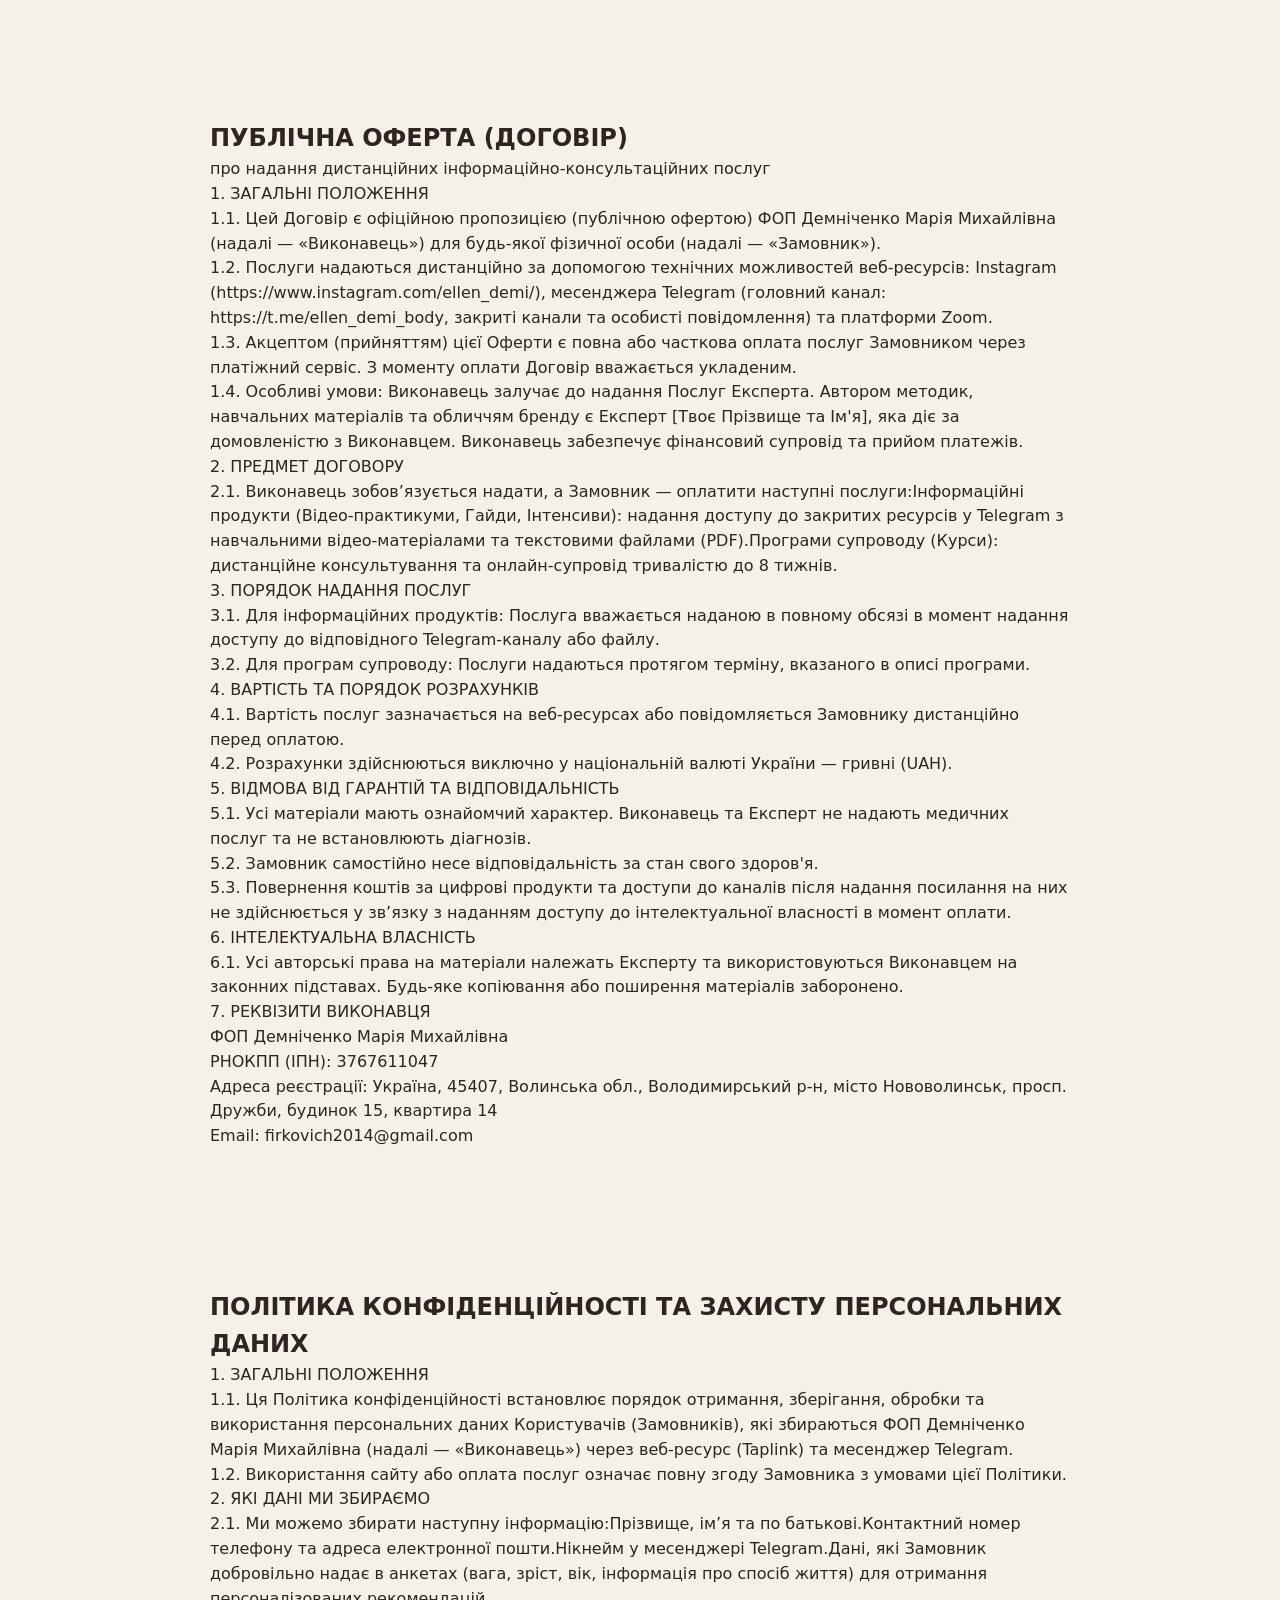
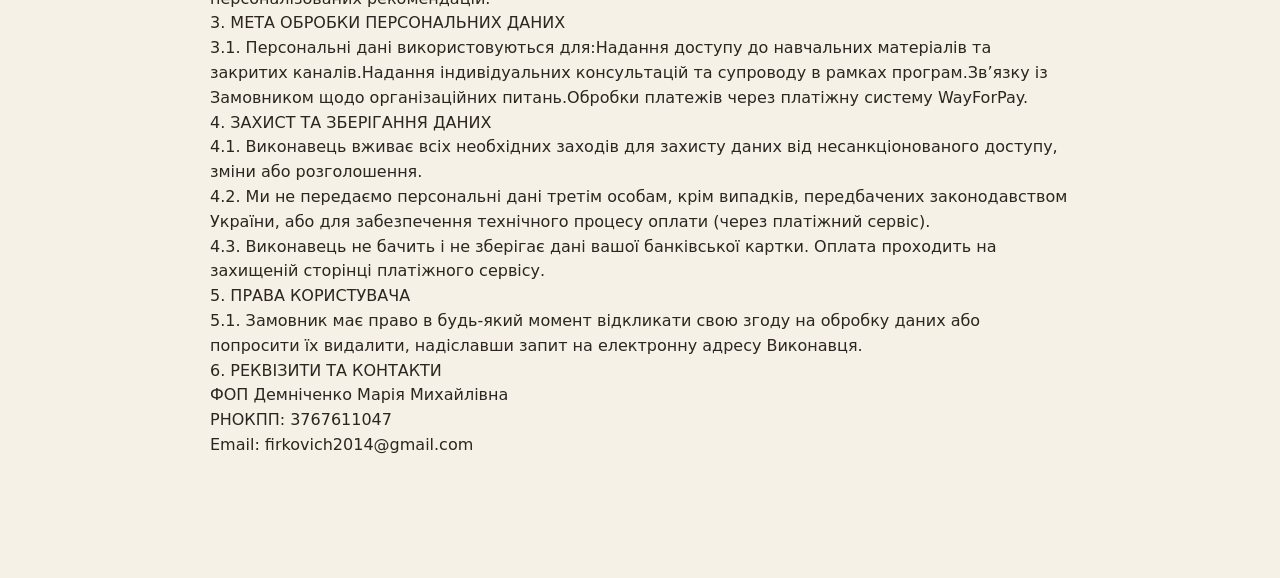
<file: oferta.html>
<!DOCTYPE html>
<html lang="ru">
<head>
<meta charset="UTF-8">
<meta name="viewport" content="width=device-width, initial-scale=1.0">
<title>ПУБЛІЧНА ОФЕРТА</title>
<link rel="stylesheet" href="css/style.css">
<style>
.header {position:sticky; top:0; z-index:1000;}
.oferta {max-width:900px; margin:100px auto; padding:20px;}
</style>
</head>
<body>

<!-- <header class="header">
  <div class="container">
    <h2>Школа Схуднення</h2>
  </div>
</header> -->

<section class="oferta">
  <h1>ПУБЛІЧНА ОФЕРТА (ДОГОВІР)</h1>
  <p>​про надання дистанційних інформаційно-консультаційних послуг <br>
​1. ЗАГАЛЬНІ ПОЛОЖЕННЯ<br>
1.1. Цей Договір є офіційною пропозицією (публічною офертою) ФОП Демніченко Марія Михайлівна (надалі — «Виконавець») для будь-якої фізичної особи (надалі — «Замовник»).
<br>1.2. Послуги надаються дистанційно за допомогою технічних можливостей веб-ресурсів: Instagram (https://www.instagram.com/ellen_demi/), месенджера Telegram (головний канал: https://t.me/ellen_demi_body, закриті канали та особисті повідомлення) та платформи Zoom.
<br>1.3. Акцептом (прийняттям) цієї Оферти є повна або часткова оплата послуг Замовником через платіжний сервіс. З моменту оплати Договір вважається укладеним.
<br>1.4. Особливі умови: Виконавець залучає до надання Послуг Експерта. Автором методик, навчальних матеріалів та обличчям бренду є Експерт [Твоє Прізвище та Ім'я], яка діє за домовленістю з Виконавцем. Виконавець забезпечує фінансовий супровід та прийом платежів.
<br>​2. ПРЕДМЕТ ДОГОВОРУ
<br>2.1. Виконавець зобов’язується надати, а Замовник — оплатити наступні послуги:
​Інформаційні продукти (Відео-практикуми, Гайди, Інтенсиви): надання доступу до закритих ресурсів у Telegram з навчальними відео-матеріалами та текстовими файлами (PDF).
​Програми супроводу (Курси): дистанційне консультування та онлайн-супровід тривалістю до 8 тижнів.
<br>​3. ПОРЯДОК НАДАННЯ ПОСЛУГ
<br>3.1. Для інформаційних продуктів: Послуга вважається наданою в повному обсязі в момент надання доступу до відповідного Telegram-каналу або файлу.
<br>3.2. Для програм супроводу: Послуги надаються протягом терміну, вказаного в описі програми.
<br>​4. ВАРТІСТЬ ТА ПОРЯДОК РОЗРАХУНКІВ
<br>4.1. Вартість послуг зазначається на веб-ресурсах або повідомляється Замовнику дистанційно перед оплатою.
<br>4.2. Розрахунки здійснюються виключно у національній валюті України — гривні (UAH).
<br>​5. ВІДМОВА ВІД ГАРАНТІЙ ТА ВІДПОВІДАЛЬНІСТЬ
<br>5.1. Усі матеріали мають ознайомчий характер. Виконавець та Експерт не надають медичних послуг та не встановлюють діагнозів.
<br>5.2. Замовник самостійно несе відповідальність за стан свого здоров'я.
<br>5.3. Повернення коштів за цифрові продукти та доступи до каналів після надання посилання на них не здійснюється у зв’язку з наданням доступу до інтелектуальної власності в момент оплати.
<br>​6. ІНТЕЛЕКТУАЛЬНА ВЛАСНІСТЬ
<br>6.1. Усі авторські права на матеріали належать Експерту та використовуються Виконавцем на законних підставах. Будь-яке копіювання або поширення матеріалів заборонено.
<br>​7. РЕКВІЗИТИ ВИКОНАВЦЯ
<br>ФОП Демніченко Марія Михайлівна
<br>РНОКПП (ІПН): 3767611047
<br>Адреса реєстрації: Україна, 45407, 
Волинська обл., Володимирський р-н, місто 
Нововолинськ, просп. Дружби, будинок 15, 
квартира 14
<br>Email: firkovich2014@gmail.com
</p>
</section>

<section class="oferta">
  <h1>ПОЛІТИКА КОНФІДЕНЦІЙНОСТІ ТА ЗАХИСТУ ПЕРСОНАЛЬНИХ ДАНИХ</h1>
  <p>1. ЗАГАЛЬНІ ПОЛОЖЕННЯ
<br>1.1. Ця Політика конфіденційності встановлює порядок отримання, зберігання, обробки та використання персональних даних Користувачів (Замовників), які збираються ФОП Демніченко Марія Михайлівна (надалі — «Виконавець») через веб-ресурс (Taplink) та месенджер Telegram.
<br>1.2. Використання сайту або оплата послуг означає повну згоду Замовника з умовами цієї Політики.
<br>​2. ЯКІ ДАНІ МИ ЗБИРАЄМО
<br>2.1. Ми можемо збирати наступну інформацію:
​Прізвище, ім’я та по батькові.
​Контактний номер телефону та адреса електронної пошти.
​Нікнейм у месенджері Telegram.
​Дані, які Замовник добровільно надає в анкетах (вага, зріст, вік, інформація про спосіб життя) для отримання персоналізованих рекомендацій.
<br>​3. МЕТА ОБРОБКИ ПЕРСОНАЛЬНИХ ДАНИХ
<br>3.1. Персональні дані використовуються для:
​Надання доступу до навчальних матеріалів та закритих каналів.
​Надання індивідуальних консультацій та супроводу в рамках програм.
​Зв’язку із Замовником щодо організаційних питань.
​Обробки платежів через платіжну систему WayForPay.
<br>​4. ЗАХИСТ ТА ЗБЕРІГАННЯ ДАНИХ
<br>4.1. Виконавець вживає всіх необхідних заходів для захисту даних від несанкціонованого доступу, зміни або розголошення.
<br>4.2. Ми не передаємо персональні дані третім особам, крім випадків, передбачених законодавством України, або для забезпечення технічного процесу оплати (через платіжний сервіс).
<br>4.3. Виконавець не бачить і не зберігає дані вашої банківської картки. Оплата проходить на захищеній сторінці платіжного сервісу.
<br>​5. ПРАВА КОРИСТУВАЧА
<br>5.1. Замовник має право в будь-який момент відкликати свою згоду на обробку даних або попросити їх видалити, надіславши запит на електронну адресу Виконавця.
<br>​6. РЕКВІЗИТИ ТА КОНТАКТИ
<br>ФОП Демніченко Марія Михайлівна
<br>РНОКПП: 3767611047
<br>Email: firkovich2014@gmail.com</p>
</section>


</body>
</html>
</file>
<file: css/style.css>
/* === Reset === */
*, *::before, *::after { box-sizing: border-box; margin: 0; padding: 0; }
html { scroll-behavior: smooth; -webkit-text-size-adjust: 100%; }
img { max-width: 100%; display: block; }
a { color: inherit; text-decoration: none; }
ul { list-style: none; }
button { font: inherit; cursor: pointer; background: none; border: none; color: inherit; }

/* === Tokens === */
:root {
  --bg: #f6f1e7;
  --surface: #fbf6ec;
  --surface-alt: #ece3d2;
  --text: #2c2520;
  --text-soft: #6b5e52;
  --muted: #948677;
  --border: #d9cfbe;
  --clay: #a87a52;
  --cocoa: #3a2f26;
  --accent-warm: #c89a6f;

  --font-display: "Fraunces", Georgia, serif;
  --font-sans: "Inter", system-ui, sans-serif;

  --container: 1240px;
  --radius: 24px;
}

/* === Base === */
body {
  font-family: var(--font-sans);
  background: var(--bg);
  color: var(--text);
  line-height: 1.55;
  -webkit-font-smoothing: antialiased;
  font-feature-settings: "ss01";
}

.container { max-width: var(--container); margin: 0 auto; padding: 0 24px; }
@media (min-width: 768px) { .container { padding: 0 40px; } }

.italic { font-style: italic; }
.accent { color: var(--clay); }
.accent-warm { color: var(--accent-warm); }

.eyebrow {
  font-size: 11px;
  letter-spacing: 0.3em;
  text-transform: uppercase;
  color: var(--clay);
  margin-bottom: 16px;
  display: inline-block;
}
.eyebrow--light { color: rgba(44, 37, 32, 0.7); }

.h2 {
  font-family: var(--font-display);
  font-weight: 400;
  letter-spacing: -0.02em;
  font-size: clamp(2.2rem, 4.5vw, 3.6rem);
  line-height: 1.05;
}
.h3 {
  font-family: var(--font-display);
  font-weight: 400;
  font-size: clamp(1.6rem, 3vw, 2.1rem);
  letter-spacing: -0.01em;
  margin-bottom: 14px;
}

.section { padding: 110px 0; }
.section--alt { background: var(--surface-alt); }
@media (max-width: 768px) { .section { padding: 70px 0; } }

/* === Buttons === */
.btn {
  display: inline-flex;
  align-items: center;
  justify-content: center;
  gap: 8px;
  padding: 16px 30px;
  border-radius: 999px;
  font-size: 14px;
  font-weight: 500;
  transition: all 0.3s ease;
  border: 1px solid transparent;
  white-space: nowrap;
}
.btn--primary { background: var(--text); color: var(--bg); }
.btn--primary:hover { background: var(--clay); transform: translateY(-2px); }
.btn--ghost { border-color: rgba(44,37,32,0.3); color: var(--text); }
.btn--ghost:hover { background: rgba(44,37,32,0.05); }
.btn--sm { padding: 10px 20px; font-size: 13px; }
.btn--full { width: 100%; padding: 16px; margin-top: auto; }

/* === Header === */
.header {
  position: fixed; inset: 0 0 auto 0; z-index: 50;
  padding: 22px 0;
  transition: all 0.4s ease;
}
.header.scrolled {
  background: rgba(246, 241, 231, 0.88);
  backdrop-filter: blur(14px);
  -webkit-backdrop-filter: blur(14px);
  border-bottom: 1px solid rgba(217, 207, 190, 0.6);
  padding: 14px 0;
}
.header__inner { display: flex; align-items: center; justify-content: space-between; gap: 24px; }
.logo { font-family: var(--font-display); font-size: 22px; letter-spacing: -0.02em; }
.logo__accent { font-style: italic; color: var(--clay); }

.nav { display: none; gap: 40px; }
.nav a { font-size: 14px; color: rgba(44,37,32,0.75); position: relative; transition: color 0.3s; }
.nav a::after {
  content: ""; position: absolute; left: 0; bottom: -4px; height: 1px; width: 0;
  background: var(--text); transition: width 0.3s;
}
.nav a:hover { color: var(--text); }
.nav a:hover::after { width: 100%; }
.header__cta { display: none; }

@media (min-width: 900px) {
  .nav, .header__cta { display: inline-flex; }
}

.burger { display: flex; flex-direction: column; gap: 5px; padding: 8px; }
.burger span { width: 24px; height: 1.5px; background: var(--text); transition: transform 0.3s, opacity 0.3s; }
.burger.open span:nth-child(1) { transform: translateY(6.5px) rotate(45deg); }
.burger.open span:nth-child(2) { opacity: 0; }
.burger.open span:nth-child(3) { transform: translateY(-6.5px) rotate(-45deg); }
@media (min-width: 900px) { .burger { display: none; } }

.mobile-nav {
  display: none;
  flex-direction: column;
  gap: 4px;
  padding: 24px;
  background: rgba(246,241,231,0.97);
  backdrop-filter: blur(14px);
  border-top: 1px solid var(--border);
  margin-top: 22px;
}
.mobile-nav.open { display: flex; }
.mobile-nav a { padding: 12px 0; font-size: 16px; color: var(--text); }
.mobile-nav .btn { margin-top: 12px; }

/* === Hero === */
.hero {
  position: relative;
  min-height: 100vh;
  display: flex;
  align-items: flex-end;
  overflow: hidden;
}
.hero__bg { position: absolute; inset: 0; width: 100%; height: 100%; object-fit: cover; }
.hero__overlay {
  position: absolute; inset: 0;
  background: linear-gradient(to bottom, rgba(246,241,231,0.4), rgba(246,241,231,0.1) 40%, rgba(246,241,231,0.92));
}
.hero__content { position: relative; padding: 160px 24px 100px; width: 100%; }
@media (min-width: 768px) { .hero__content { padding: 180px 40px 130px; } }

.hero__title {
  font-family: var(--font-display);
  font-weight: 400;
  font-size: clamp(3rem, 8vw, 6.5rem);
  line-height: 0.95;
  letter-spacing: -0.03em;
  margin-bottom: 28px;
  max-width: 12ch;
  animation: fadeUp 0.9s ease-out;
}
.hero__sub { font-size: clamp(1rem, 1.4vw, 1.2rem); max-width: 520px; color: rgba(44,37,32,0.78); margin-bottom: 36px; }
.hero__ctas { display: flex; flex-wrap: wrap; gap: 14px; }

@keyframes fadeUp { from { opacity: 0; transform: translateY(20px); } to { opacity: 1; transform: none; } }

/* === About === */
.about__grid { display: grid; gap: 48px; }
@media (min-width: 900px) {
  .about__grid { grid-template-columns: 5fr 7fr; gap: 80px; }
}
.about__body p { font-size: 1.1rem; color: var(--text-soft); margin-bottom: 18px; }
.about__body strong { color: var(--text); font-weight: 500; }

.stats {
  display: grid; grid-template-columns: repeat(3, 1fr);
  gap: 20px; padding-top: 32px; margin-top: 32px;
  border-top: 1px solid var(--border);
}
.stat__num { font-family: var(--font-display); font-size: clamp(1.8rem, 3vw, 2.4rem); }
.stat__label { font-size: 13px; color: var(--muted); margin-top: 4px; }

/* === Products === */
.products__head {
  display: flex; flex-direction: column; gap: 20px;
  justify-content: space-between; margin-bottom: 70px;
}
@media (min-width: 768px) { .products__head { flex-direction: row; align-items: flex-end; } }
.products__lead { color: var(--text-soft); max-width: 320px; }

.products__grid { display: grid; gap: 28px; }
@media (min-width: 768px) { .products__grid { grid-template-columns: 1fr 1fr; gap: 32px; } }

.card {
  background: var(--surface);
  border-radius: var(--radius);
  border: 1px solid rgba(217, 207, 190, 0.7);
  overflow: hidden;
  display: flex; flex-direction: column;
  transition: transform 0.5s ease, border-color 0.5s ease;
}
.card:hover { transform: translateY(-4px); border-color: rgba(168,122,82,0.4); }
.card__media { aspect-ratio: 5/4; overflow: hidden; background: var(--surface-alt); }
.card__media img { width: 100%; height: 100%; object-fit: cover; transition: transform 0.7s ease; }
.card:hover .card__media img { transform: scale(1.05); }
.card__body { padding: 36px; display: flex; flex-direction: column; flex: 1; }
.card__desc { color: var(--text-soft); margin-bottom: 28px; line-height: 1.6; }

.features { display: flex; flex-direction: column; gap: 12px; margin-bottom: 36px; }
.features li { position: relative; padding-left: 24px; font-size: 14px; color: rgba(44,37,32,0.85); }
.features li::before {
  content: "✓"; position: absolute; left: 0; top: 0; color: var(--clay); font-weight: 600;
}

/* === Testimonials === */
.testimonials__head { max-width: 600px; margin-bottom: 60px; }

.slider {
  position: relative;
  overflow: hidden;
  max-width: 600px;
  margin: 0 auto;
}

.slides {
  display: flex;
  transition: transform 0.6s ease;
}

.slide {
  min-width: 100%;
  display: flex;
  justify-content: center;
  align-items: center;
}

.img-wrapper {
  width: 320px;        /* фиксируешь размер */
  height: 400px;
  display: flex;
  justify-content: center;
  align-items: center;
  overflow: hidden;
  border-radius: 10px;
  background: #eee;    /* фон чтобы пустоты выглядели нормально */
}

.img-wrapper img {
  max-width: 100%;
  max-height: 100%;
  width: auto;
  height: auto;
  object-fit: contain;
}
.prev:hover, .next:hover {
  background: rgba(0,0,0,0.6);
}
.slider__nav { display: flex; gap: 10px; justify-content: flex-end; margin-top: 36px; }
.prev {
  width: 48px; height: 48px; border-radius: 50%;
  border: 1px solid rgba(44,37,32,0.2);
  font-size: 18px; transition: all 0.3s;
}

.next {
  width: 48px; height: 48px; border-radius: 50%;
  border: 1px solid rgba(44,37,32,0.2);
  font-size: 18px; transition: all 0.3s;
}

.prev:hover { background: var(--text); color: var(--bg); }

.next:hover { background: var(--text); color: var(--bg); }

/* === Footer === */
.footer { background: var(--cocoa); color: var(--bg); padding: 80px 0 40px; }
.footer__grid {
  display: grid; gap: 40px;
  padding-bottom: 60px; border-bottom: 1px solid rgba(246,241,231,0.15);
}
@media (min-width: 768px) { .footer__grid { grid-template-columns: 5fr 3fr 4fr; } }

.footer__logo { font-family: var(--font-display); font-size: 1.9rem; font-weight: 400; margin-bottom: 16px; }
.footer__brand p { color: rgba(246,241,231,0.65); max-width: 360px; }
.footer__heading { font-size: 11px; letter-spacing: 0.25em; text-transform: uppercase; color: rgba(246,241,231,0.5); margin-bottom: 18px; }
.footer__links { display: flex; flex-direction: column; gap: 12px; }
.footer__links a { color: rgba(246,241,231,0.85); transition: color 0.3s; }
.footer__links a:hover { color: var(--accent-warm); }

.footer__bottom {
  display: flex; flex-direction: column; gap: 8px;
  justify-content: space-between; align-items: center;
  padding-top: 30px; font-size: 12px; color: rgba(246,241,231,0.5);
}
@media (min-width: 600px) { .footer__bottom { flex-direction: row; } }
</file>
